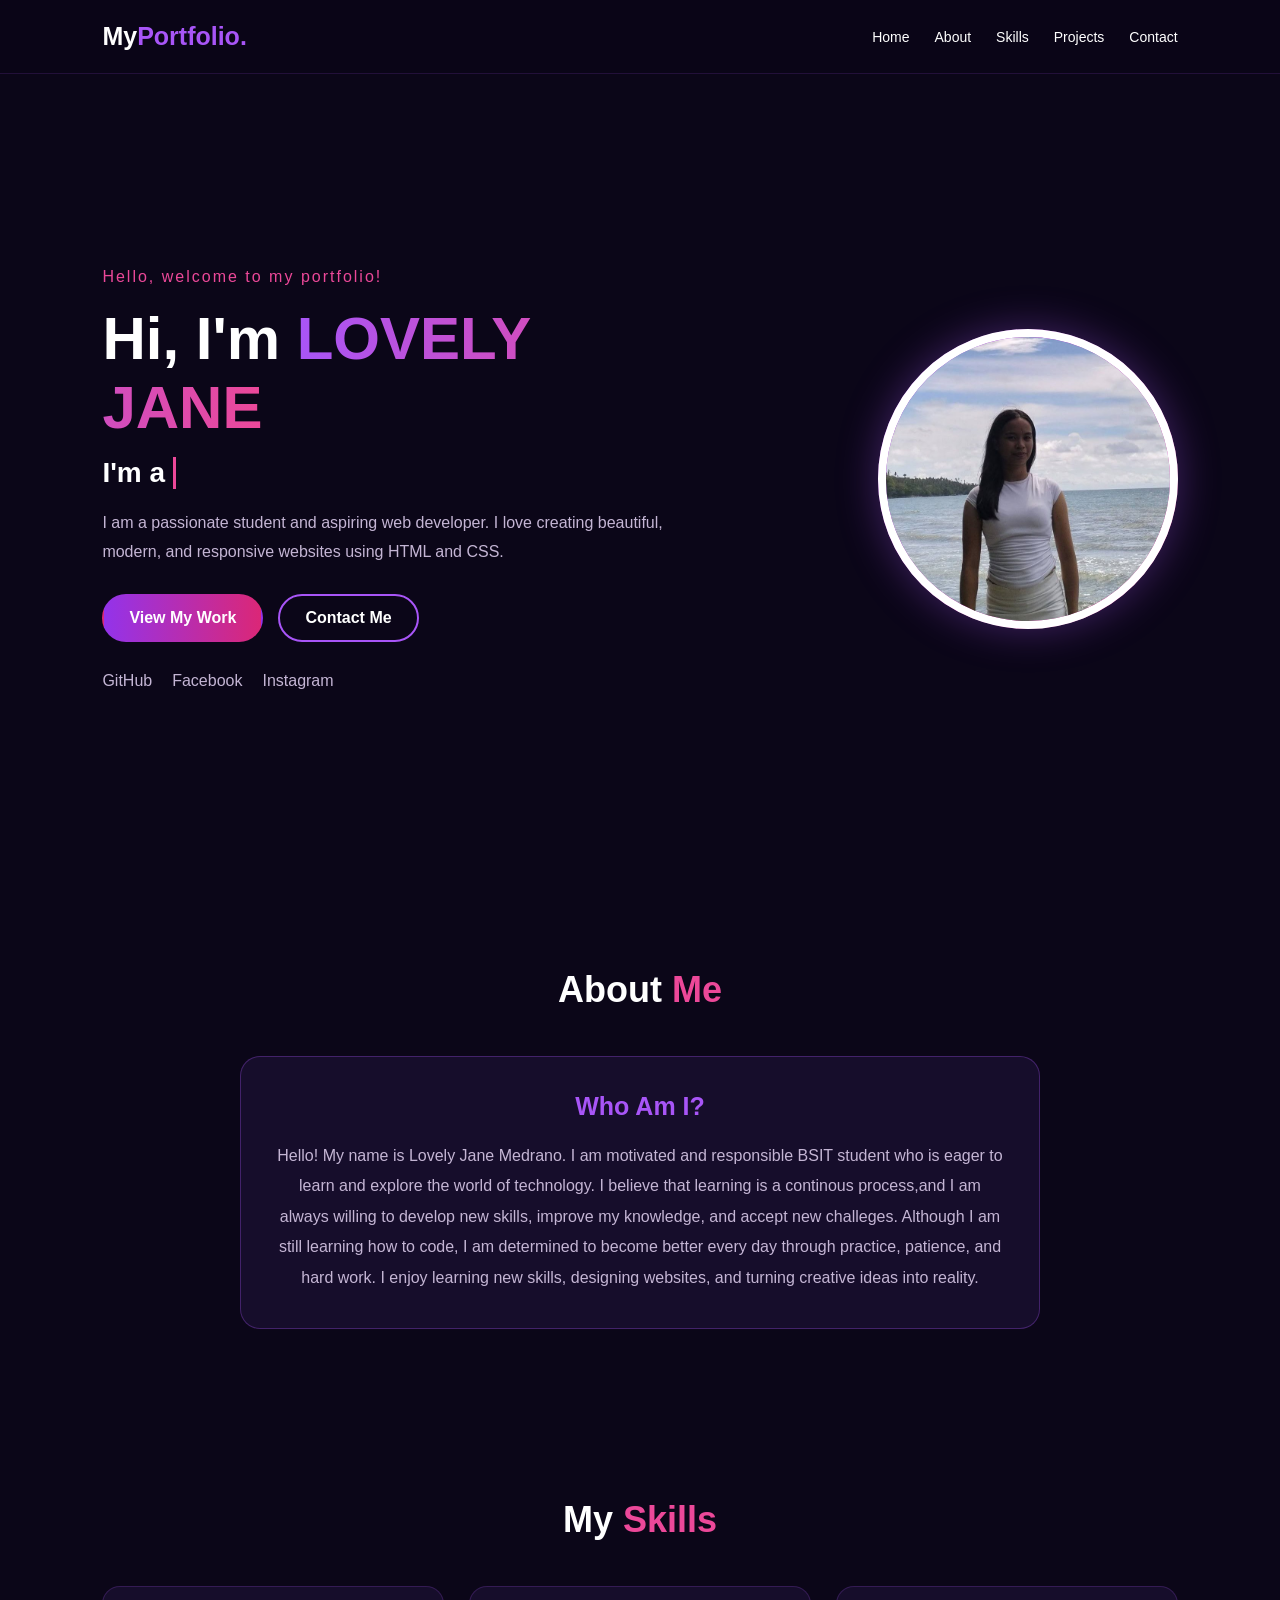
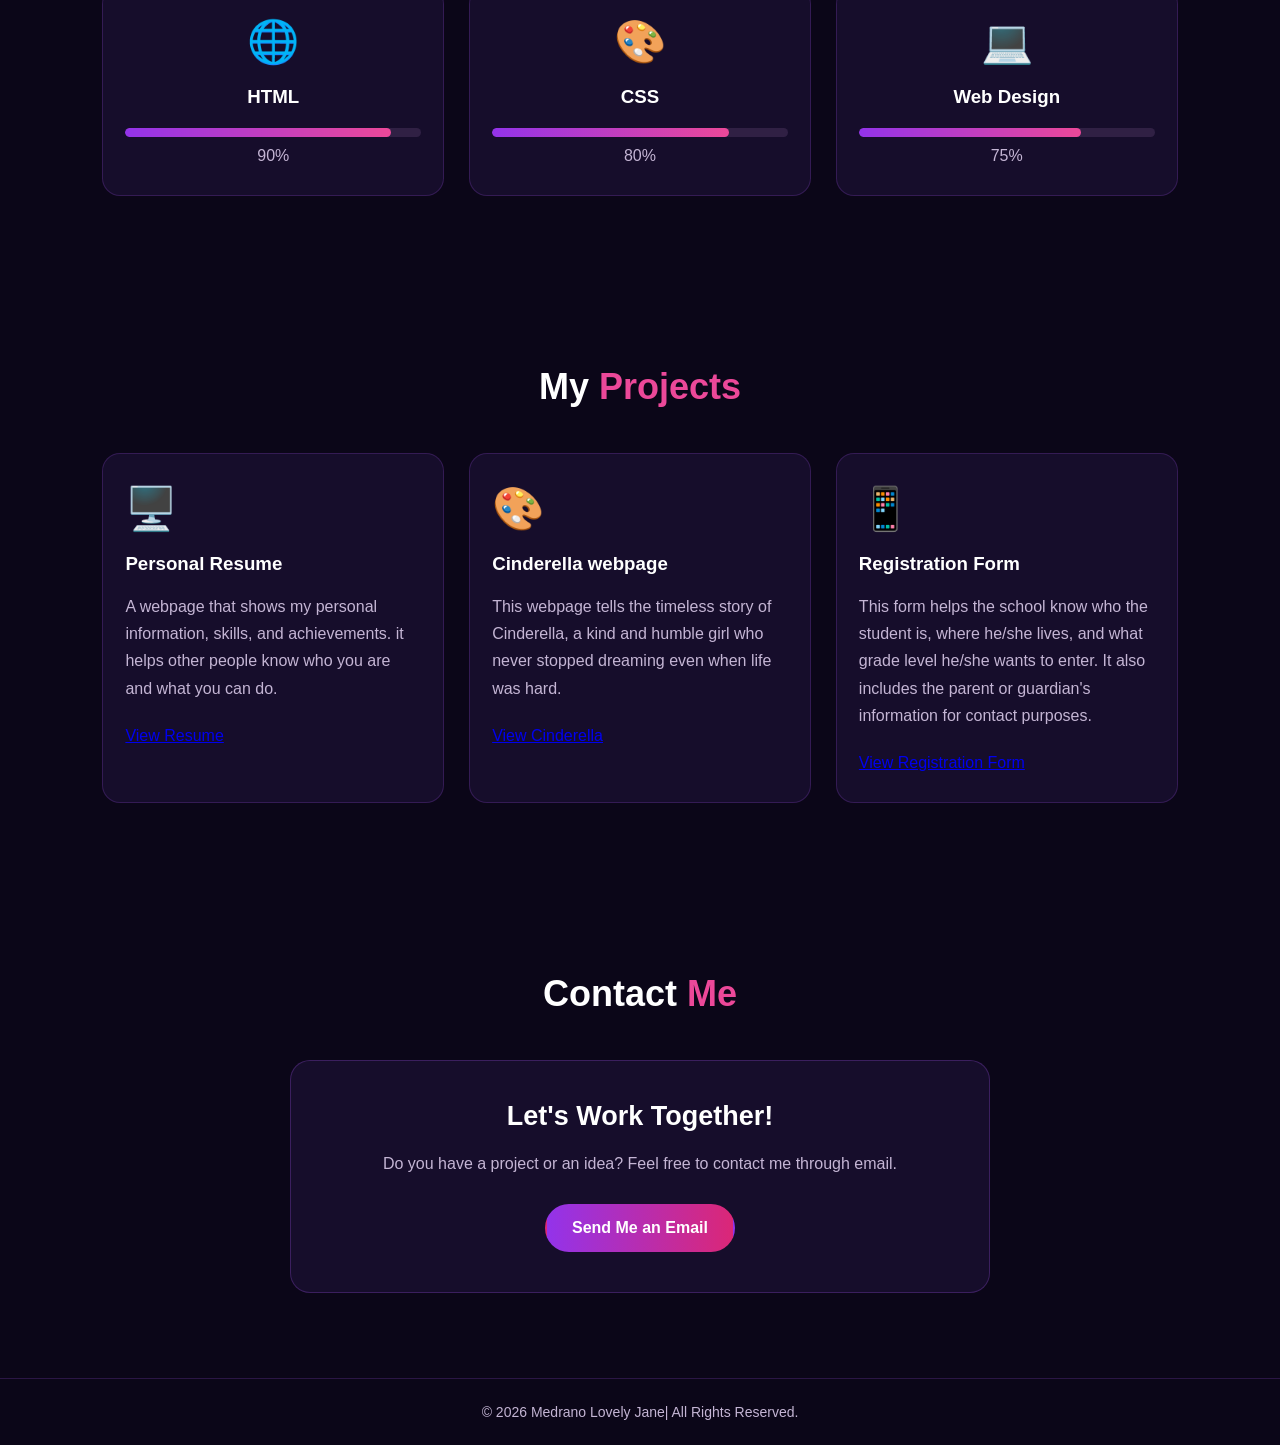
<file: index.html>
<!DOCTYPE html>
<html lang="en">
<head>
    <meta charset="UTF-8">
    <meta name="viewport" content="width=device-width, initial-scale=1.0">
    <title>My Portfolio</title>
    <link rel="stylesheet" href="style.css">
</head>
<body>

    <!-- Navigation -->
    <header>
        <a href="#home" class="logo">My<span>Portfolio.</span></a>

        <nav>
            <a href="#home">Home</a>
            <a href="#about">About</a>
            <a href="#skills">Skills</a>
            <a href="#projects">Projects</a>
            <a href="#contact">Contact</a>
        </nav>
    </header>

    <!-- Home Section -->
    <section class="home" id="home">
        <div class="home-content">
            <p class="intro">Hello, welcome to my portfolio!</p>

            <h1>Hi, I'm <span>LOVELY JANE</span></h1>

            <h2>I'm a <span class="typing">BSIT Student</span></h2>

            <p class="description">
                I am a passionate student and aspiring web developer.
                I love creating beautiful, modern, and responsive websites
                using HTML and CSS.
            </p>

            <div class="buttons">
                <a href="#projects" class="btn">View My Work</a>
                <a href="#contact" class="btn btn-outline">Contact Me</a>
            </div>

            <div class="socials">
                <a href="https://github.com/" target="_blank"
                   rel="noopener noreferrer">GitHub</a>
                <a href="https://www.facebook.com/" target="_blank"
                   rel="noopener noreferrer">Facebook</a>
                <a href="https://www.instagram.com/" target="_blank"
                   rel="noopener noreferrer">Instagram</a>
            </div>
        </div>

        <div class="home-image">
            <div class="circle">
                <img src="janepic.jpg" alt="My profile Picture">
            </div>
        </div>
    </section>

    <!-- About Section -->
    <section class="about" id="about">
        <h2 class="section-title">About <span>Me</span></h2>

        <div class="about-box">
            <h3>Who Am I?</h3>
            <p>
                Hello! My name is Lovely Jane Medrano. I am motivated and responsible BSIT student who is eager
                to learn and explore the world of technology. I believe that learning is a continous process,and I am 
                always willing to develop new skills, improve my knowledge, and accept new challeges. Although I am still learning
                how to code, I am determined to become better every day through practice, patience, and hard work.
                I enjoy learning new skills, designing websites, and turning creative ideas into reality.
            </p>
        </div>
    </section>

    <!-- Skills Section -->
    <section class="skills" id="skills">
        <h2 class="section-title">My <span>Skills</span></h2>

        <div class="skills-container">
            <div class="skill-card">
                <div class="skill-icon">🌐</div>
                <h3>HTML</h3>
                <div class="progress">
                    <div class="progress-bar html"></div>
                </div>
                <p>90%</p>
            </div>

            <div class="skill-card">
                <div class="skill-icon">🎨</div>
                <h3>CSS</h3>
                <div class="progress">
                    <div class="progress-bar css"></div>
                </div>
                <p>80%</p>
            </div>

            <div class="skill-card">
                <div class="skill-icon">💻</div>
                <h3>Web Design</h3>
                <div class="progress">
                    <div class="progress-bar design"></div>
                </div>
                <p>75%</p>
            </div>
        </div>
    </section>

    <!-- Projects Section -->
    <section class="projects" id="projects">
        <h2 class="section-title">My <span>Projects</span></h2>

        <div class="project-container">
            <div class="project-card">
                <div class="project-icon">🖥️</div>
                <h3>Personal Resume</h3>
                <p>
                    A webpage that shows my personal information, skills, and achievements.
                    it helps other people know who you are and what you can do.
                    
                    </p>
                <a href="resume.html" class="project-btn">View Resume</a>
                
            </div>

            <div class="project-card">
                <div class="project-icon">🎨</div>
                <h3>Cinderella webpage</h3>
                <p>
                    This webpage tells the timeless story of Cinderella, a kind and humble girl
                    who never stopped dreaming even when life was hard.
                </p>
                
                    <a href="cinderella.html" class="project-btn">View Cinderella</a>
            </div>

            <div class="project-card">
                <div class="project-icon">📱</div>
                <h3>Registration Form</h3>
                <p>
                    This form helps the school know who the student is, where he/she lives, and what 
                    grade level he/she wants to enter. It also includes the parent or guardian's information
                    for contact purposes.
                </p>
             <a href="registration.html" class="project-btn">View Registration Form</a>
            </div>
        </div>
    </section>

    <!-- Contact Section -->
    <section class="contact" id="contact">
        <h2 class="section-title">Contact <span>Me</span></h2>

        <div class="contact-box">
            <h3>Let's Work Together!</h3>
            <p>
                Do you have a project or an idea?
                Feel free to contact me through email.
            </p>
            <a href="medranolovelyjane@gmail.com" class="btn">
                Send Me an Email
            </a>
        </div>
    </section>

    <!-- Footer -->
    <footer>
        <p>© 2026 Medrano Lovely Jane| All Rights Reserved.</p>
    </footer>

</body>
</html>
</file>
<file: style.css>
* {
    margin: 0;
    padding: 0;
    box-sizing: border-box;
    scroll-behavior: smooth;
}

:root {
    --bg: #0b0618;
    --card: #160d2b;
    --purple: #a855f7;
    --pink: #ec4899;
    --white: #ffffff;
    --gray: #c4b5d4;
}

body {
    font-family: Arial, sans-serif;
    background: var(--bg);
    color: var(--white);
    overflow-x: hidden;
}

span {
    color: var(--purple);
}

/* NAVIGATION */
header {
    width: 100%;
    padding: 22px 8%;
    display: flex;
    justify-content: space-between;
    align-items: center;
    position: sticky;
    top: 0;
    z-index: 100;
    background: rgba(11, 6, 24, 0.92);
    backdrop-filter: blur(12px);
    border-bottom: 1px solid rgba(168, 85, 247, 0.15);
    animation: slideDown 0.8s ease;
}

.logo {
    font-size: 25px;
    font-weight: bold;
    text-decoration: none;
    color: white;
}

nav {
    display: flex;
    gap: 25px;
}

nav a {
    color: white;
    text-decoration: none;
    font-size: 14px;
    transition: 0.3s;
}

nav a:hover {
    color: var(--purple);
}

/* HOME */
.home {
    min-height: 90vh;
    padding: 70px 8%;
    display: flex;
    align-items: center;
    justify-content: space-between;
    gap: 50px;
}

.home-content {
    max-width: 600px;
    animation: slideLeft 1s ease;
}

.intro {
    color: var(--pink);
    letter-spacing: 2px;
    margin-bottom: 18px;
}

.home h1 {
    font-size: clamp(35px, 5vw, 60px);
    margin-bottom: 15px;
}

.home h1 span {
    background: linear-gradient(90deg, #a855f7, #ec4899);
    -webkit-background-clip: text;
    background-clip: text;
    -webkit-text-fill-color: transparent;
}

.home h2 {
    font-size: 28px;
    margin-bottom: 20px;
}

.typing {
    display: inline-block;
    border-right: 3px solid var(--pink);
    white-space: nowrap;
    overflow: hidden;
    vertical-align: bottom;
    max-width: 0;
    animation:
        typing 3s steps(14) 1s infinite alternate,
        blink 0.7s step-end infinite;
}

.description {
    color: var(--gray);
    line-height: 1.8;
    margin-bottom: 28px;
}

.buttons {
    display: flex;
    flex-wrap: wrap;
    gap: 15px;
}

.btn {
    display: inline-block;
    padding: 13px 25px;
    border-radius: 30px;
    background: linear-gradient(90deg, #9333ea, #db2777);
    color: white;
    text-decoration: none;
    font-weight: bold;
    border: 2px solid transparent;
    transition: 0.3s;
}

.btn:hover {
    transform: translateY(-5px);
    box-shadow: 0 0 25px rgba(168, 85, 247, 0.5);
}

.btn-outline {
    background: transparent;
    border-color: var(--purple);
}

.socials {
    display: flex;
    gap: 20px;
    margin-top: 30px;
}

.socials a {
    color: var(--gray);
    text-decoration: none;
    transition: 0.3s;
}

.socials a:hover {
    color: var(--pink);
    transform: translateY(-3px);
}

/* PROFILE CIRCLE */
.home-image {
    display: flex;
    justify-content: center;
    align-items: center;
    animation: slideRight 1s ease;
}
.home-image img {
    width: 300px;
    height: 300px;
    object-fit: cover;
    border-radius: 50%;
    border: 8px solid white;
    box-shadow: 0 5px 25px rgba(red, green, blue, alpha);
}



.circle {
    width: 300px;
    height: 300px;
    border-radius: 50%;
    display: flex;
    justify-content: center;
    align-items: center;
    background: linear-gradient(135deg, #9333ea, #ec4899);
    box-shadow: 0 0 40px rgba(168, 85, 247, 0.35);
    animation: float 4s ease-in-out infinite;
}

.profile-icon {
    width: 270px;
    height: 270px;
    border-radius: 50%;
    background: var(--card);
    display: flex;
    justify-content: center;
    align-items: center;
    font-size: 100px;
    border: 5px solid var(--bg);
}

/* GENERAL SECTIONS */
section:not(.home) {
    padding: 85px 8%;
    scroll-margin-top: 65px;
}

.section-title {
    font-size: 36px;
    text-align: center;
    margin-bottom: 45px;
}

.section-title span {
    color: var(--pink);
}

/* ABOUT */
.about-box {
    max-width: 800px;
    margin: auto;
    padding: 35px;
    border: 1px solid rgba(168, 85, 247, 0.3);
    background: var(--card);
    border-radius: 20px;
    text-align: center;
    transition: 0.4s;
}

.about-box:hover {
    transform: translateY(-8px);
    box-shadow: 0 10px 35px rgba(168, 85, 247, 0.15);
}

.about-box h3 {
    font-size: 25px;
    margin-bottom: 20px;
    color: var(--purple);
}

.about-box p {
    color: var(--gray);
    line-height: 1.9;
}

/* SKILLS */
.skills-container,
.project-container {
    display: grid;
    grid-template-columns: repeat(3, minmax(0, 1fr));
    gap: 25px;
}

.skill-card,
.project-card {
    background: var(--card);
    border: 1px solid rgba(168, 85, 247, 0.2);
    border-radius: 18px;
    padding: 30px 22px;
    text-align: center;
    transition: transform 0.35s, box-shadow 0.35s;
}

.skill-card:hover,
.project-card:hover {
    transform: translateY(-10px);
    box-shadow: 0 12px 30px rgba(168, 85, 247, 0.2);
    border-color: var(--purple);
}

.skill-icon,
.project-icon {
    font-size: 42px;
    margin-bottom: 20px;
}

.skill-card h3,
.project-card h3 {
    margin-bottom: 18px;
}

.progress {
    width: 100%;
    height: 9px;
    background: #302044;
    border-radius: 20px;
    margin: 20px 0 10px;
    overflow: hidden;
}

.progress-bar {
    height: 100%;
    border-radius: 20px;
    background: linear-gradient(90deg, #9333ea, #ec4899);
    transform-origin: left;
    animation: grow 2s ease forwards;
}

.html {
    width: 90%;
}

.css {
    width: 80%;
}

.design {
    width: 75%;
}

.skill-card p {
    color: var(--gray);
}

/* PROJECTS */
.project-card {
    text-align: left;
}

.project-card p {
    color: var(--gray);
    line-height: 1.7;
    margin-bottom: 25px;
}

.project-link {
    color: var(--pink);
    text-decoration: none;
    font-weight: bold;
}

.project-link:hover {
    color: var(--purple);
}

/* CONTACT */
.contact-box {
    max-width: 700px;
    margin: auto;
    text-align: center;
    padding: 40px 25px;
    border-radius: 20px;
    background: var(--card);
    border: 1px solid rgba(168, 85, 247, 0.25);
}

.contact-box h3 {
    font-size: 27px;
    margin-bottom: 18px;
}

.contact-box p {
    color: var(--gray);
    line-height: 1.8;
    margin-bottom: 25px;
}

/* FOOTER */
footer {
    text-align: center;
    padding: 25px;
    border-top: 1px solid rgba(168, 85, 247, 0.2);
    color: var(--gray);
    font-size: 14px;
}

/* ANIMATIONS */
@keyframes slideDown {
    from {
        opacity: 0;
        transform: translateY(-30px);
    }
    to {
        opacity: 1;
        transform: translateY(0);
    }
}

@keyframes slideLeft {
    from {
        opacity: 0;
        transform: translateX(-50px);
    }
    to {
        opacity: 1;
        transform: translateX(0);
    }
}

@keyframes slideRight {
    from {
        opacity: 0;
        transform: translateX(50px);
    }
    to {
        opacity: 1;
        transform: translateX(0);
    }
}

@keyframes float {
    0%, 100% {
        transform: translateY(0);
    }
    50% {
        transform: translateY(-18px);
    }
}

@keyframes typing {
    from {
        max-width: 0;
    }
    to {
        max-width: 14ch;
    }
}

@keyframes blink {
    50% {
        border-color: transparent;
    }
}

@keyframes grow {
    from {
        transform: scaleX(0);
    }
    to {
        transform: scaleX(1);
    }
}

/* MOBILE RESPONSIVE */
@media (max-width: 900px) {
    header {
        padding: 20px 5%;
        flex-direction: column;
        gap: 18px;
    }

    nav {
        justify-content: center;
        flex-wrap: wrap;
        gap: 15px;
    }

    .home {
        padding: 60px 6%;
        flex-direction: column-reverse;
        text-align: center;
    }

    .home-content {
        max-width: 100%;
    }

    .buttons,
    .socials {
        justify-content: center;
    }

    .circle {
        width: 230px;
        height: 230px;
    }

    .profile-icon {
        width: 205px;
        height: 205px;
        font-size: 75px;
    }

    .skills-container,
    .project-container {
        grid-template-columns: repeat(2, minmax(0, 1fr));
    }
}

@media (max-width: 550px) {
    .home h2 {
        font-size: 21px;
    }

    .section-title {
        font-size: 30px;
    }

    section:not(.home) {
        padding: 65px 6%;
    }

    .skills-container,
    .project-container {
        grid-template-columns: 1fr;
    }

    .about-box {
        padding: 25px 20px;
    }

    .socials {
        gap: 12px;
        flex-wrap: wrap;
    }
}

/* RESPECT REDUCED MOTION */
@media (prefers-reduced-motion: reduce) {
    *,
    *::before,
    *::after {
        animation-duration: 0.01ms !important;
        animation-iteration-count: 1 !important;
        scroll-behavior: auto !important;
        transition-duration: 0.01ms !important;
    }
}
</file>
